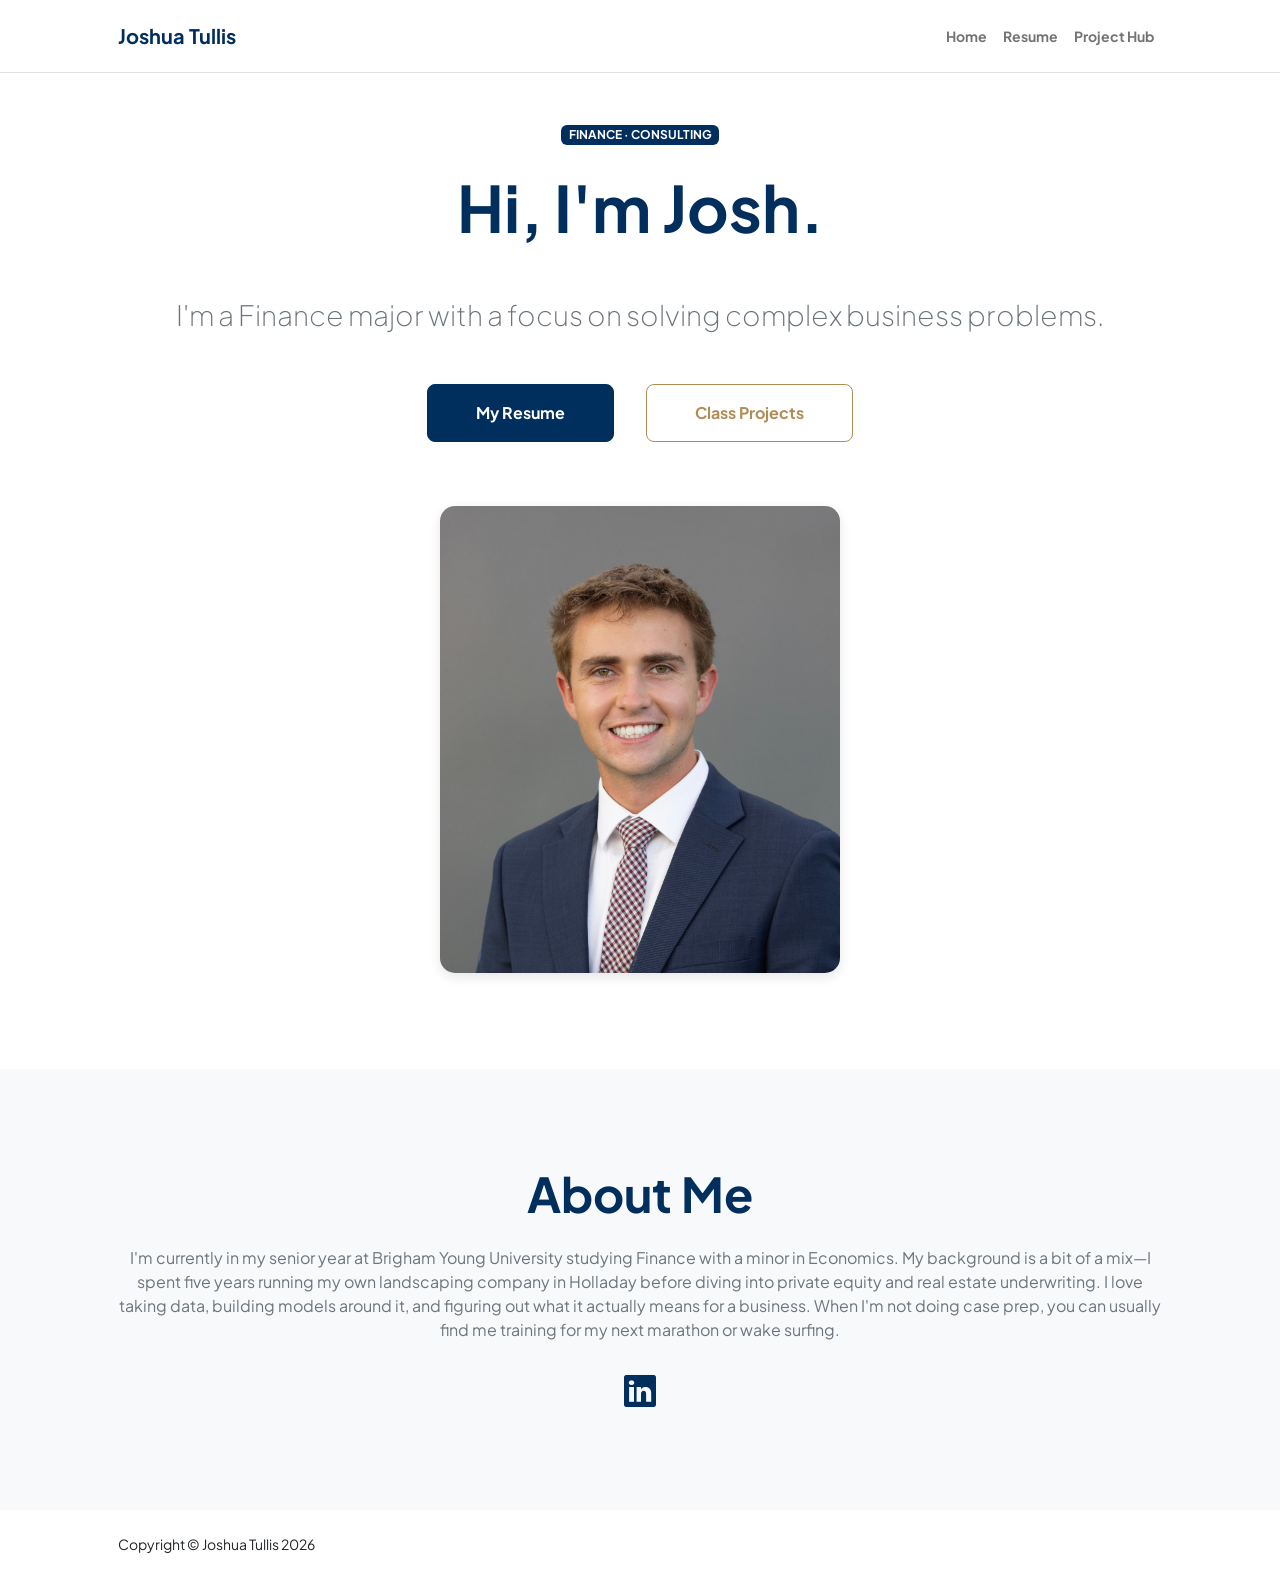
<file: index.html>
<!DOCTYPE html>
<html lang="en">
    <head>
        <meta charset="utf-8" />
        <meta name="viewport" content="width=device-width, initial-scale=1, shrink-to-fit=no" />
        <meta name="description" content="Joshua Tullis - Finance Portfolio" />
        <meta name="author" content="Joshua Tullis" />
        <title>Home - Joshua Tullis</title>
        <link rel="icon" type="image/x-icon" href="assets/favicon.ico" />
        <link rel="preconnect" href="https://fonts.googleapis.com" />
        <link rel="preconnect" href="https://fonts.gstatic.com" crossorigin />
        <link href="https://fonts.googleapis.com/css2?family=Plus+Jakarta+Sans:wght@100;200;300;400;500;600;700;800;900&amp;display=swap" rel="stylesheet" />
        <link href="https://cdn.jsdelivr.net/npm/bootstrap-icons@1.8.1/font/bootstrap-icons.css" rel="stylesheet" />
        <link href="css/styles.css" rel="stylesheet" />
        <link href="style-custom.css" rel="stylesheet" />
    </head>
    <body class="d-flex flex-column h-100">
        <main class="flex-shrink-0">
            <nav class="navbar navbar-expand-lg navbar-light bg-white py-3 border-bottom">
                <div class="container px-5">
                    <a class="navbar-brand" href="index.html"><span class="fw-bolder text-primary">Joshua Tullis</span></a>
                    <button class="navbar-toggler" type="button" data-bs-toggle="collapse" data-bs-target="#navbarSupportedContent" aria-controls="navbarSupportedContent" aria-expanded="false" aria-label="Toggle navigation"><span class="navbar-toggler-icon"></span></button>
                    <div class="collapse navbar-collapse" id="navbarSupportedContent">
                        <ul class="navbar-nav ms-auto mb-2 mb-lg-0 small fw-bolder">
                            <li class="nav-item"><a class="nav-link" href="index.html">Home</a></li>
                            <li class="nav-item"><a class="nav-link" href="resume.html">Resume</a></li>
                            <li class="nav-item"><a class="nav-link" href="scratch.html">Project Hub</a></li>
                        </ul>
                    </div>
                </div>
            </nav>
            <header class="py-5">
                <div class="container px-5 pb-5">
                    <div class="row gx-5 align-items-center">
                        <div class="col-xxl-5">
                            <div class="text-center text-xxl-start">
                                <div class="badge bg-gradient-primary-to-secondary text-white mb-4"><div class="text-uppercase">Finance &middot; Consulting</div></div>
                                <h1 class="display-3 fw-bolder mb-5"><span class="text-gradient d-inline">Hi, I'm Josh.</span></h1>
                                <div class="fs-3 fw-light text-muted mb-5">I'm a Finance major with a focus on solving complex business problems.</div>
                                <div class="d-grid gap-3 d-sm-flex justify-content-sm-center justify-content-xxl-start mb-3">
                                    <a class="btn btn-primary btn-lg px-5 py-3 me-sm-3 fs-6 fw-bolder" href="resume.html">My Resume</a>
                                    <a class="btn btn-outline-dark btn-lg px-5 py-3 fs-6 fw-bolder" href="scratch.html">Class Projects</a>
                                </div>
                            </div>
                        </div>
                        <div class="col-xxl-7">
                            <div class="d-flex justify-content-center mt-5 mt-xxl-0">
                                <img class="custom-profile-img" src="assets/profile.jpg" alt="Joshua Tullis" style="max-width: 400px;" />
                            </div>
                        </div>
                    </div>
                </div>
            </header>
            <section class="bg-light py-5">
                <div class="container px-5">
                    <div class="row gx-5 justify-content-center">
                        <div class="col-xxl-8">
                            <div class="text-center my-5">
                                <h2 class="display-5 fw-bolder"><span class="text-gradient d-inline">About Me</span></h2>
                                <p class="text-muted mt-4">I'm currently in my senior year at Brigham Young University studying Finance with a minor in Economics. My background is a bit of a mix—I spent five years running my own landscaping company in Holladay before diving into private equity and real estate underwriting. I love taking data, building models around it, and figuring out what it actually means for a business. When I'm not doing case prep, you can usually find me training for my next marathon or wake surfing.</p>
                                <div class="d-flex justify-content-center fs-2 gap-4 mt-4">
                                    <a class="text-gradient" href="https://www.linkedin.com/in/josh-tullis" target="_blank"><i class="bi bi-linkedin"></i></a>
                                </div>
                            </div>
                        </div>
                    </div>
                </div>
            </section>
        </main>
        <footer class="bg-white py-4 mt-auto">
            <div class="container px-5">
                <div class="row align-items-center justify-content-between flex-column flex-sm-row">
                    <div class="col-auto"><div class="small m-0">Copyright &copy; Joshua Tullis 2026</div></div>
                </div>
            </div>
        </footer>
        <script src="https://cdn.jsdelivr.net/npm/bootstrap@5.2.3/dist/js/bootstrap.bundle.min.js"></script>
    </body>
</html>
    </body>
</html>
</file>
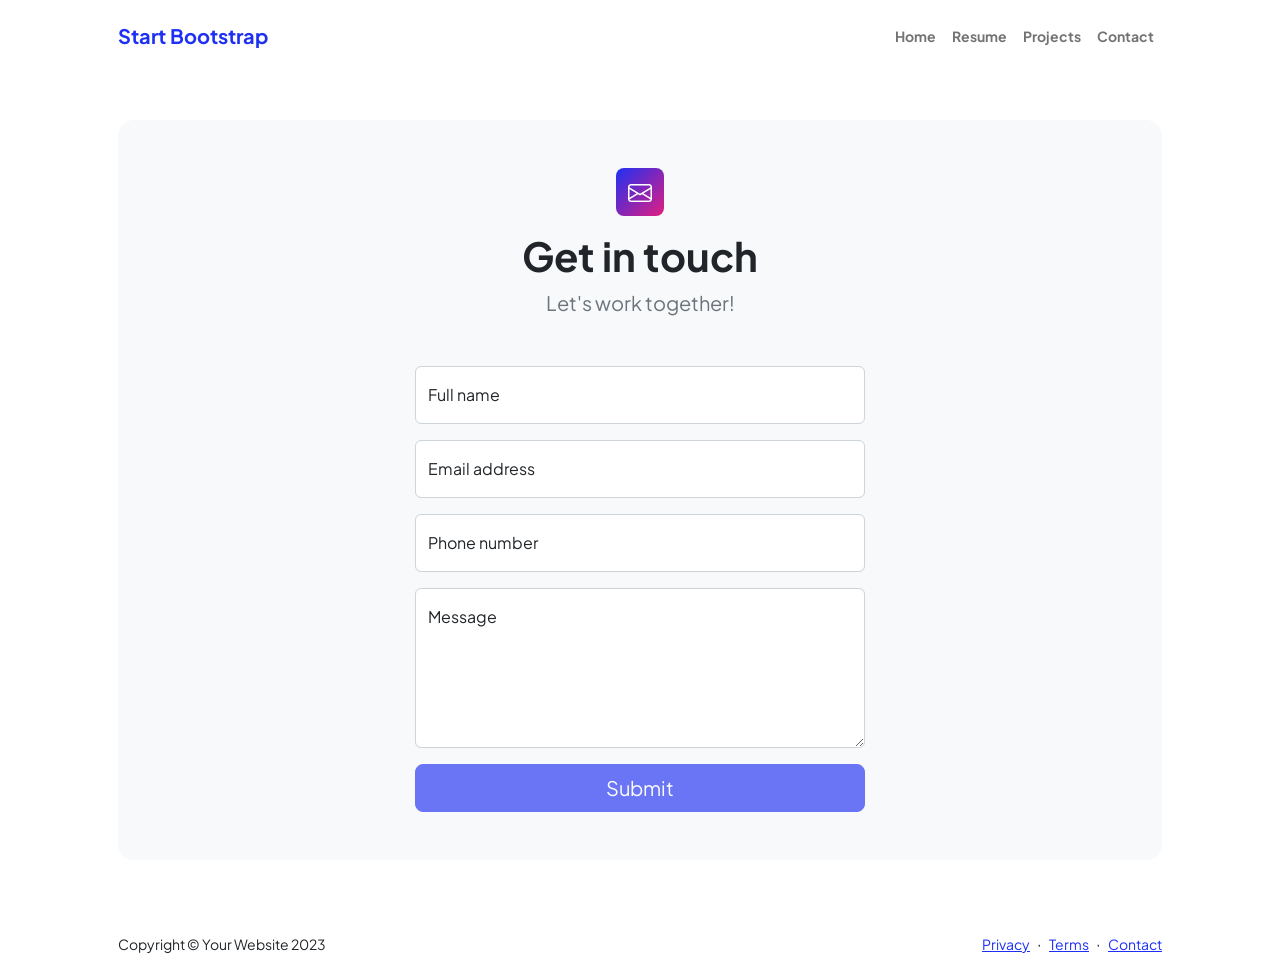
<file: contact.html>
<!DOCTYPE html>
<html lang="en">
    <head>
        <meta charset="utf-8" />
        <meta name="viewport" content="width=device-width, initial-scale=1, shrink-to-fit=no" />
        <meta name="description" content />
        <meta name="author" content />
        <title>Modern Business - Start Bootstrap Template</title>
        <!-- Favicon-->
        <link rel="icon" type="image/x-icon" href="assets/favicon.ico" />
        <!-- Custom Google font-->
        <link rel="preconnect" href="https://fonts.googleapis.com" />
        <link rel="preconnect" href="https://fonts.gstatic.com" crossorigin />
        <link href="https://fonts.googleapis.com/css2?family=Plus+Jakarta+Sans:wght@100;200;300;400;500;600;700;800;900&amp;display=swap" rel="stylesheet" />
        <!-- Bootstrap icons-->
        <link href="https://cdn.jsdelivr.net/npm/bootstrap-icons@1.8.1/font/bootstrap-icons.css" rel="stylesheet" />
        <!-- Core theme CSS (includes Bootstrap)-->
        <link href="css/styles.css" rel="stylesheet" />
    </head>
    <body class="d-flex flex-column">
        <main class="flex-shrink-0">
            <!-- Navigation-->
            <nav class="navbar navbar-expand-lg navbar-light bg-white py-3">
                <div class="container px-5">
                    <a class="navbar-brand" href="index.html"><span class="fw-bolder text-primary">Start Bootstrap</span></a>
                    <button class="navbar-toggler" type="button" data-bs-toggle="collapse" data-bs-target="#navbarSupportedContent" aria-controls="navbarSupportedContent" aria-expanded="false" aria-label="Toggle navigation"><span class="navbar-toggler-icon"></span></button>
                    <div class="collapse navbar-collapse" id="navbarSupportedContent">
                        <ul class="navbar-nav ms-auto mb-2 mb-lg-0 small fw-bolder">
                            <li class="nav-item"><a class="nav-link" href="index.html">Home</a></li>
                            <li class="nav-item"><a class="nav-link" href="resume.html">Resume</a></li>
                            <li class="nav-item"><a class="nav-link" href="projects.html">Projects</a></li>
                            <li class="nav-item"><a class="nav-link" href="contact.html">Contact</a></li>
                        </ul>
                    </div>
                </div>
            </nav>
            <!-- Page content-->
            <section class="py-5">
                <div class="container px-5">
                    <!-- Contact form-->
                    <div class="bg-light rounded-4 py-5 px-4 px-md-5">
                        <div class="text-center mb-5">
                            <div class="feature bg-primary bg-gradient-primary-to-secondary text-white rounded-3 mb-3"><i class="bi bi-envelope"></i></div>
                            <h1 class="fw-bolder">Get in touch</h1>
                            <p class="lead fw-normal text-muted mb-0">Let's work together!</p>
                        </div>
                        <div class="row gx-5 justify-content-center">
                            <div class="col-lg-8 col-xl-6">
                                <!-- * * * * * * * * * * * * * * *-->
                                <!-- * * SB Forms Contact Form * *-->
                                <!-- * * * * * * * * * * * * * * *-->
                                <!-- This form is pre-integrated with SB Forms.-->
                                <!-- To make this form functional, sign up at-->
                                <!-- https://startbootstrap.com/solution/contact-forms-->
                                <!-- to get an API token!-->
                                <form id="contactForm" data-sb-form-api-token="API_TOKEN">
                                    <!-- Name input-->
                                    <div class="form-floating mb-3">
                                        <input class="form-control" id="name" type="text" placeholder="Enter your name..." data-sb-validations="required" />
                                        <label for="name">Full name</label>
                                        <div class="invalid-feedback" data-sb-feedback="name:required">A name is required.</div>
                                    </div>
                                    <!-- Email address input-->
                                    <div class="form-floating mb-3">
                                        <input class="form-control" id="email" type="email" placeholder="name@example.com" data-sb-validations="required,email" />
                                        <label for="email">Email address</label>
                                        <div class="invalid-feedback" data-sb-feedback="email:required">An email is required.</div>
                                        <div class="invalid-feedback" data-sb-feedback="email:email">Email is not valid.</div>
                                    </div>
                                    <!-- Phone number input-->
                                    <div class="form-floating mb-3">
                                        <input class="form-control" id="phone" type="tel" placeholder="(123) 456-7890" data-sb-validations="required" />
                                        <label for="phone">Phone number</label>
                                        <div class="invalid-feedback" data-sb-feedback="phone:required">A phone number is required.</div>
                                    </div>
                                    <!-- Message input-->
                                    <div class="form-floating mb-3">
                                        <textarea class="form-control" id="message" type="text" placeholder="Enter your message here..." style="height: 10rem" data-sb-validations="required"></textarea>
                                        <label for="message">Message</label>
                                        <div class="invalid-feedback" data-sb-feedback="message:required">A message is required.</div>
                                    </div>
                                    <!-- Submit success message-->
                                    <!---->
                                    <!-- This is what your users will see when the form-->
                                    <!-- has successfully submitted-->
                                    <div class="d-none" id="submitSuccessMessage">
                                        <div class="text-center mb-3">
                                            <div class="fw-bolder">Form submission successful!</div>
                                            To activate this form, sign up at
                                            <br />
                                            <a href="https://startbootstrap.com/solution/contact-forms">https://startbootstrap.com/solution/contact-forms</a>
                                        </div>
                                    </div>
                                    <!-- Submit error message-->
                                    <!---->
                                    <!-- This is what your users will see when there is-->
                                    <!-- an error submitting the form-->
                                    <div class="d-none" id="submitErrorMessage"><div class="text-center text-danger mb-3">Error sending message!</div></div>
                                    <!-- Submit Button-->
                                    <div class="d-grid"><button class="btn btn-primary btn-lg disabled" id="submitButton" type="submit">Submit</button></div>
                                </form>
                            </div>
                        </div>
                    </div>
                </div>
            </section>
        </main>
        <!-- Footer-->
        <footer class="bg-white py-4 mt-auto">
            <div class="container px-5">
                <div class="row align-items-center justify-content-between flex-column flex-sm-row">
                    <div class="col-auto"><div class="small m-0">Copyright &copy; Your Website 2023</div></div>
                    <div class="col-auto">
                        <a class="small" href="#!">Privacy</a>
                        <span class="mx-1">&middot;</span>
                        <a class="small" href="#!">Terms</a>
                        <span class="mx-1">&middot;</span>
                        <a class="small" href="#!">Contact</a>
                    </div>
                </div>
            </div>
        </footer>
        <!-- Bootstrap core JS-->
        <script src="https://cdn.jsdelivr.net/npm/bootstrap@5.2.3/dist/js/bootstrap.bundle.min.js"></script>
        <!-- Core theme JS-->
        <script src="js/scripts.js"></script>
        <!-- * * * * * * * * * * * * * * * * * * * * * * * * * * * * * * * * * * * * * * * *-->
        <!-- * *                               SB Forms JS                               * *-->
        <!-- * * Activate your form at https://startbootstrap.com/solution/contact-forms * *-->
        <!-- * * * * * * * * * * * * * * * * * * * * * * * * * * * * * * * * * * * * * * * *-->
        <script src="https://cdn.startbootstrap.com/sb-forms-latest.js"></script>
    </body>
</html>
</file>
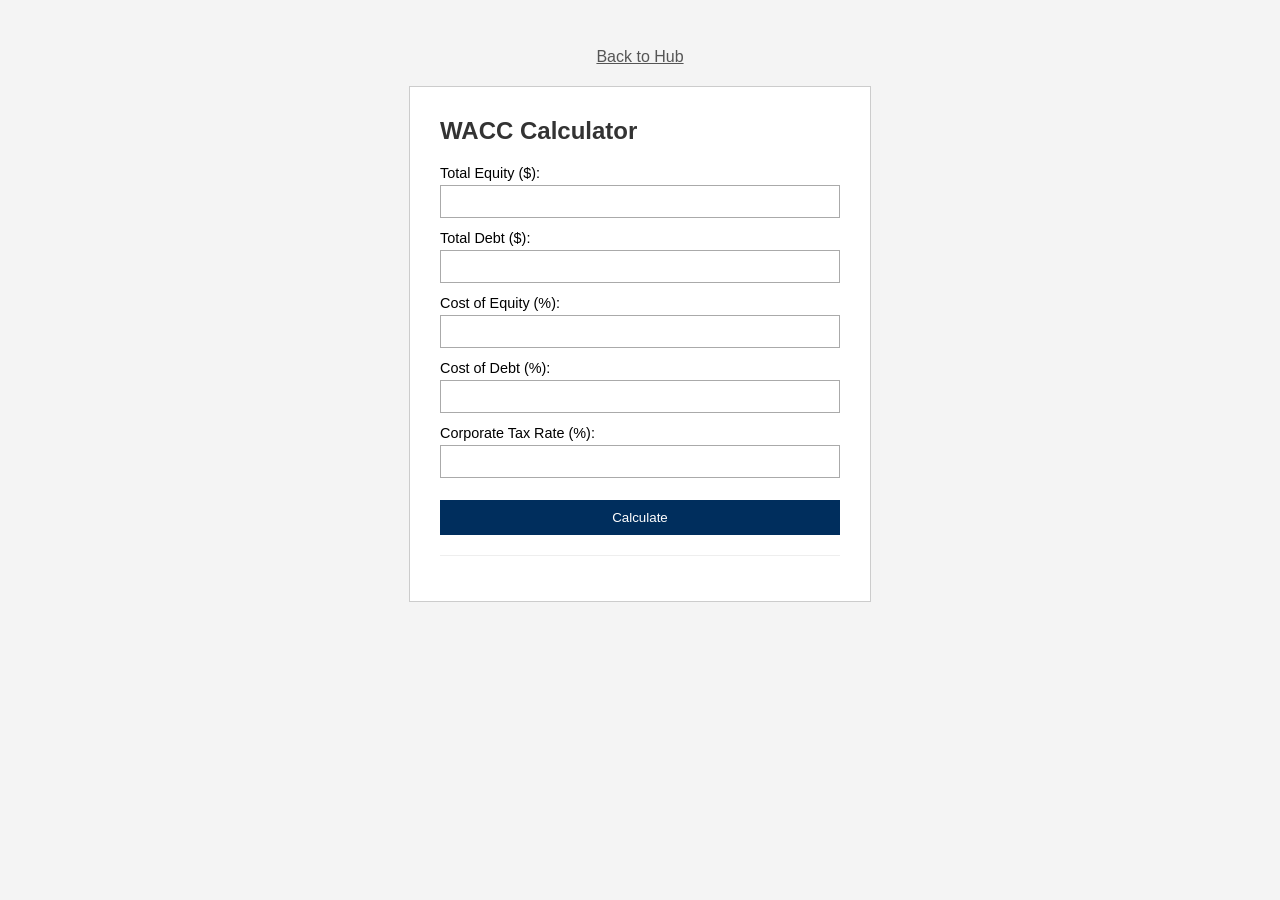
<file: webapp.html>
<!DOCTYPE html>
<html lang="en">
<head>
    <meta charset="UTF-8">
    <meta name="viewport" content="width=device-width, initial-scale=1.0">
    <title>WACC Calculator</title>
    <style>
        body { 
            font-family: Arial, sans-serif; 
            background-color: #f4f4f4; 
            padding: 40px; 
        }
        .container { 
            background: white; 
            padding: 30px; 
            border: 1px solid #ccc;
            max-width: 400px; 
            margin: 0 auto;
        }
        h2 { 
            margin-top: 0; 
            color: #333;
        }
        .input-group { 
            margin-bottom: 12px; 
        }
        label { 
            display: block; 
            margin-bottom: 4px; 
            font-size: 0.9rem; 
        }
        input { 
            width: 100%; 
            padding: 8px; 
            border: 1px solid #aaa; 
            box-sizing: border-box; 
        }
        button { 
            width: 100%; 
            padding: 10px; 
            background-color: #002e5d; 
            color: white; 
            border: none; 
            cursor: pointer; 
            margin-top: 10px; 
        }
        button:hover { 
            background-color: #001a36; 
        }
        #result { 
            margin-top: 20px; 
            font-size: 1.2rem; 
            font-weight: bold; 
            border-top: 1px solid #eee;
            padding-top: 15px;
        }
        .back-link { 
            display: block;
            margin-bottom: 20px; 
            color: #555; 
            text-align: center;
        }
    </style>
</head>
<body>

    <a href="scratch.html" class="back-link">Back to Hub</a>
    
    <div class="container">
        <h2>WACC Calculator</h2>
        
        <div class="input-group">
            <label>Total Equity ($):</label>
            <input type="number" id="equity">
        </div>
        <div class="input-group">
            <label>Total Debt ($):</label>
            <input type="number" id="debt">
        </div>
        <div class="input-group">
            <label>Cost of Equity (%):</label>
            <input type="number" id="costEquity">
        </div>
        <div class="input-group">
            <label>Cost of Debt (%):</label>
            <input type="number" id="costDebt">
        </div>
        <div class="input-group">
            <label>Corporate Tax Rate (%):</label>
            <input type="number" id="taxRate">
        </div>
        
        <button onclick="calculateWACC()">Calculate</button>
        
        <div id="result"></div>
    </div>

    <script>
        function calculateWACC() {
            const E = parseFloat(document.getElementById('equity').value);
            const D = parseFloat(document.getElementById('debt').value);
            const Re = parseFloat(document.getElementById('costEquity').value) / 100;
            const Rd = parseFloat(document.getElementById('costDebt').value) / 100;
            const T = parseFloat(document.getElementById('taxRate').value) / 100;

            if (isNaN(E) || isNaN(D) || isNaN(Re) || isNaN(Rd) || isNaN(T)) {
                document.getElementById('result').innerText = "Please enter valid numbers.";
                return;
            }

            const V = E + D;
            const wacc = ((E / V) * Re) + ((D / V) * Rd * (1 - T));
            
            document.getElementById('result').innerText = `Result: ${ (wacc * 100).toFixed(2) }%`;
        }
    </script>
</body>
</html>
</file>
<file: style-custom.css>
/* Custom Navy & Tan Theme Overrides */

/* 1. Tone down the intense shadows for a cleaner, modern look */
.shadow-sm, .shadow {
    box-shadow: 0 2px 8px rgba(0,0,0,0.08) !important;
}

/* 2. Style the new company logos */
.company-logo {
    max-height: 45px;
    max-width: 120px;
    width: auto;
    display: block;
    margin: 0 auto;
    object-fit: contain;
}

/* 3. Primary Buttons (Navy) */
.btn-primary {
    background-color: #002e5d !important;
    border-color: #002e5d !important;
    color: #ffffff !important;
}

.btn-primary:hover {
    background-color: #001a36 !important;
    border-color: #001a36 !important;
}

/* 4. Secondary Outline Buttons (Tan) */
.btn-outline-dark {
    color: #b08d57 !important;
    border-color: #b08d57 !important;
}

.btn-outline-dark:hover {
    background-color: #b08d57 !important;
    color: #ffffff !important;
}

/* 5. Replace Rainbow Gradient Backgrounds with Solid Navy */
.bg-gradient-primary-to-secondary {
    background: #002e5d !important; /* Forces the badge to be Navy */
}

/* 6. Replace Rainbow Gradient Text with Solid Navy */
.text-gradient {
    background: none !important;
    -webkit-text-fill-color: #002e5d !important;
    color: #002e5d !important;
}

/* 7. Ensure brand text and standard primary text is Navy */
.text-primary, .navbar-brand .text-primary {
    color: #002e5d !important;
}

/* 8. Profile Image Cleanup (Adds a clean border and rounds the corners) */
.custom-profile-img {
    max-width: 100%;
    height: auto;
    border-radius: 15px; /* Gives the photo soft rounded corners */
    box-shadow: 0 4px 12px rgba(0,0,0,0.1); /* Adds a subtle shadow */
}
</file>
